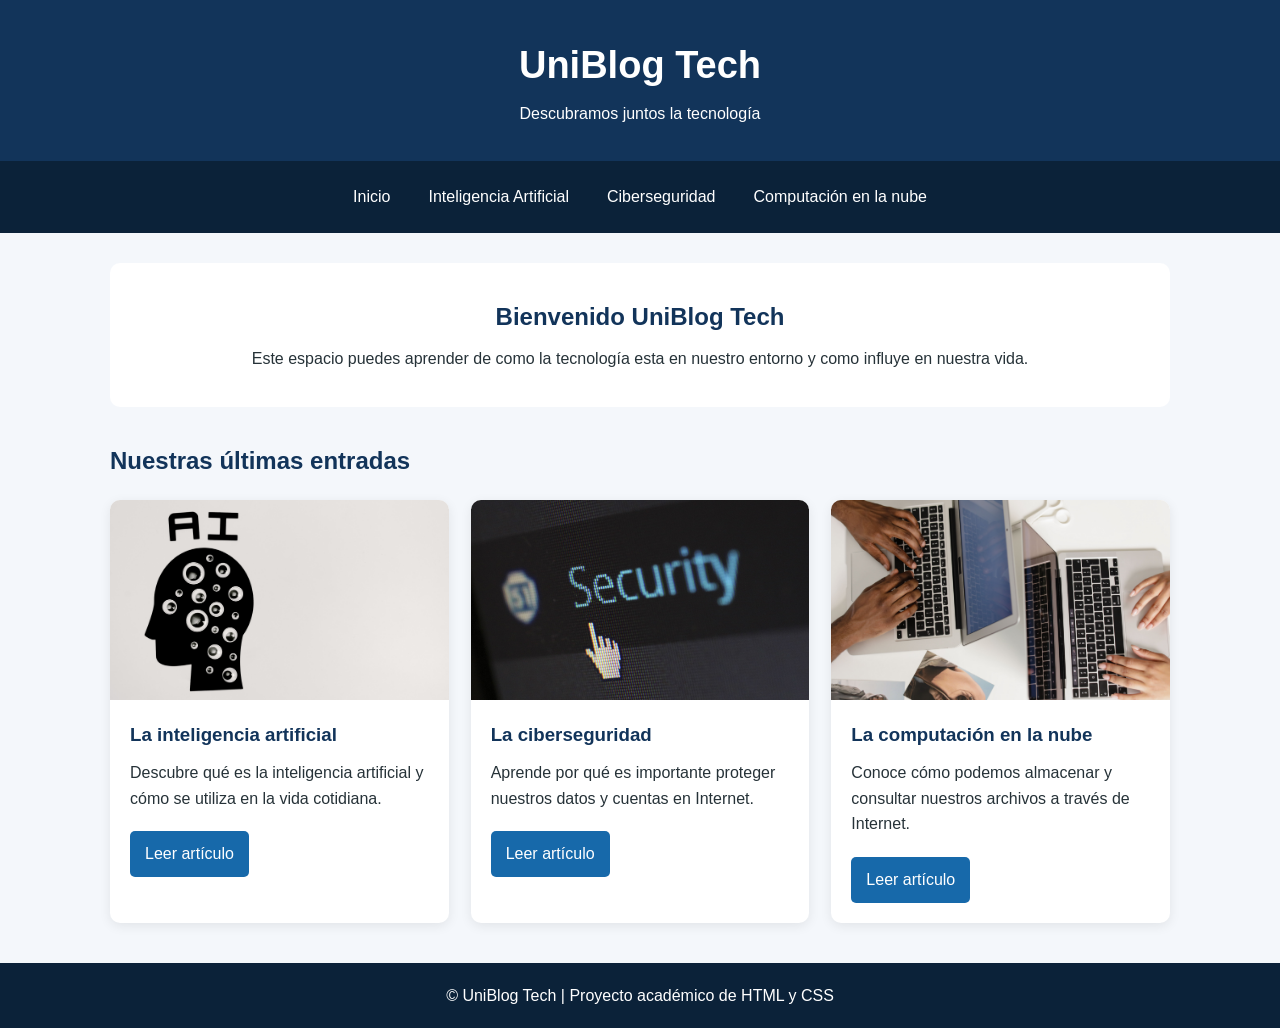
<file: index.html>
<!DOCTYPE html>
<html lang="es">
<head>
    <meta charset="UTF-8">
    <meta name="viewport" content="width=device-width, initial-scale=1.0">
    <title>UniBlog Tech | Tecnología para todos</title>
    <link rel="stylesheet" href="css/estilos.css">
</head>
<body>

    <header>
        <h1>UniBlog Tech</h1>
        <p>Descubramos juntos la tecnología</p>
    </header>

    <nav>
        <a href="index.html">Inicio</a>
        <a href="articulo1.html">Inteligencia Artificial</a>
        <a href="articulo2.html">Ciberseguridad</a>
        <a href="articulo3.html">Computación en la nube</a>
    </nav>

    <main>
        <section class="presentacion">
            <h2>Bienvenido UniBlog Tech</h2>
            <p>
                Este espacio puedes aprender de como la tecnología esta en nuestro entorno y como influye en nuestra vida.
            </p>
        </section>

        <section class="articulos">
            <h2>Nuestras últimas entradas</h2>

            <div class="contenedor-tarjetas">

                <article class="tarjeta">
                    <img src="img/inteligencia-artificial.jpg"
                         alt="Representación de inteligencia artificial">
                    <div class="contenido-tarjeta">
                        <h3>La inteligencia artificial</h3>
                        <p>
                            Descubre qué es la inteligencia artificial
                            y cómo se utiliza en la vida cotidiana.
                        </p>
                        <a href="articulo1.html" class="boton">
                            Leer artículo
                        </a>
                    </div>
                </article>

                <article class="tarjeta">
                    <img src="img/ciberseguridad.jpg"
                         alt="Protección de la información digital">
                    <div class="contenido-tarjeta">
                        <h3>La ciberseguridad</h3>
                        <p>
                            Aprende por qué es importante proteger
                            nuestros datos y cuentas en Internet.
                        </p>
                        <a href="articulo2.html" class="boton">
                            Leer artículo
                        </a>
                    </div>
                </article>

                <article class="tarjeta">
                    <img src="img/computacion-nube.jpg"
                         alt="Servicios de computación en la nube">
                    <div class="contenido-tarjeta">
                        <h3>La computación en la nube</h3>
                        <p>
                            Conoce cómo podemos almacenar y consultar
                            nuestros archivos a través de Internet.
                        </p>
                        <a href="articulo3.html" class="boton">
                            Leer artículo
                        </a>
                    </div>
                </article>

            </div>
        </section>
    </main>

    <footer>
        <p>&copy; UniBlog Tech | Proyecto académico de HTML y CSS</p>
    </footer>

</body>
</html>
</file>
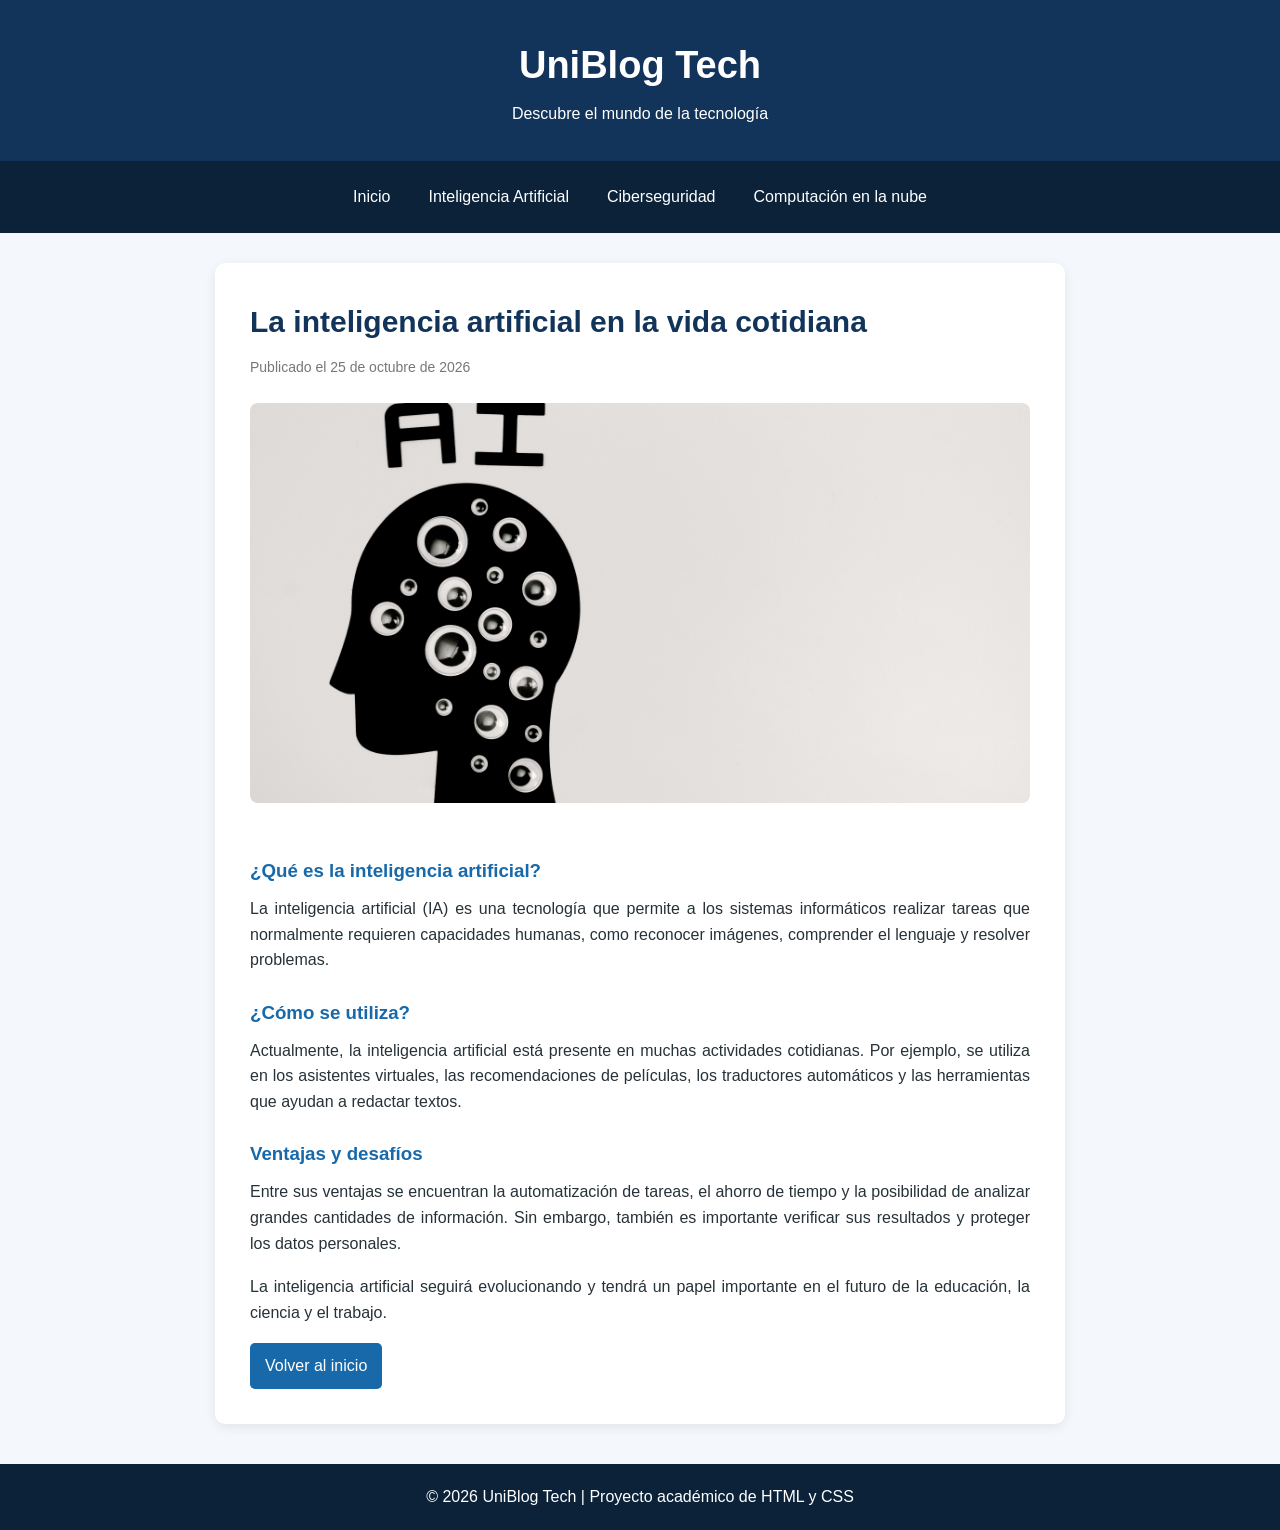
<file: articulo1.html>
<!DOCTYPE html>
<html lang="es">
<head>
    <meta charset="UTF-8">
    <meta name="viewport" content="width=device-width, initial-scale=1.0">
    <title>Inteligencia artificial | UniBlog Tech</title>
    <link rel="stylesheet" href="css/estilos.css">
</head>
<body>

    <header>
        <h1>UniBlog Tech</h1>
        <p>Descubre el mundo de la tecnología</p>
    </header>

    <nav>
        <a href="index.html">Inicio</a>
        <a href="articulo1.html">Inteligencia Artificial</a>
        <a href="articulo2.html">Ciberseguridad</a>
        <a href="articulo3.html">Computación en la nube</a>
    </nav>

    <main>
        <article class="entrada">
            <h2>La inteligencia artificial en la vida cotidiana</h2>

            <p class="fecha">Publicado el 25 de octubre de 2026</p>

            <img
                class="imagen-entrada"
                src="img/inteligencia-artificial.jpg"
                alt="Representación de la inteligencia artificial">

            <h3>¿Qué es la inteligencia artificial?</h3>

            <p>
                La inteligencia artificial (IA) es una tecnología que permite
                a los sistemas informáticos realizar tareas que normalmente
                requieren capacidades humanas, como reconocer imágenes,
                comprender el lenguaje y resolver problemas.
            </p>

            <h3>¿Cómo se utiliza?</h3>

            <p>
                Actualmente, la inteligencia artificial está presente en
                muchas actividades cotidianas. Por ejemplo, se utiliza en
                los asistentes virtuales, las recomendaciones de películas,
                los traductores automáticos y las herramientas que ayudan
                a redactar textos.
            </p>

            <h3>Ventajas y desafíos</h3>

            <p>
                Entre sus ventajas se encuentran la automatización de tareas,
                el ahorro de tiempo y la posibilidad de analizar grandes
                cantidades de información. Sin embargo, también es importante
                verificar sus resultados y proteger los datos personales.
            </p>

            <p>
                La inteligencia artificial seguirá evolucionando y tendrá
                un papel importante en el futuro de la educación, la ciencia
                y el trabajo.
            </p>

            <a href="index.html" class="boton">Volver al inicio</a>
        </article>
    </main>

    <footer>
        <p>&copy; 2026 UniBlog Tech | Proyecto académico de HTML y CSS</p>
    </footer>

</body>
</html>
</file>
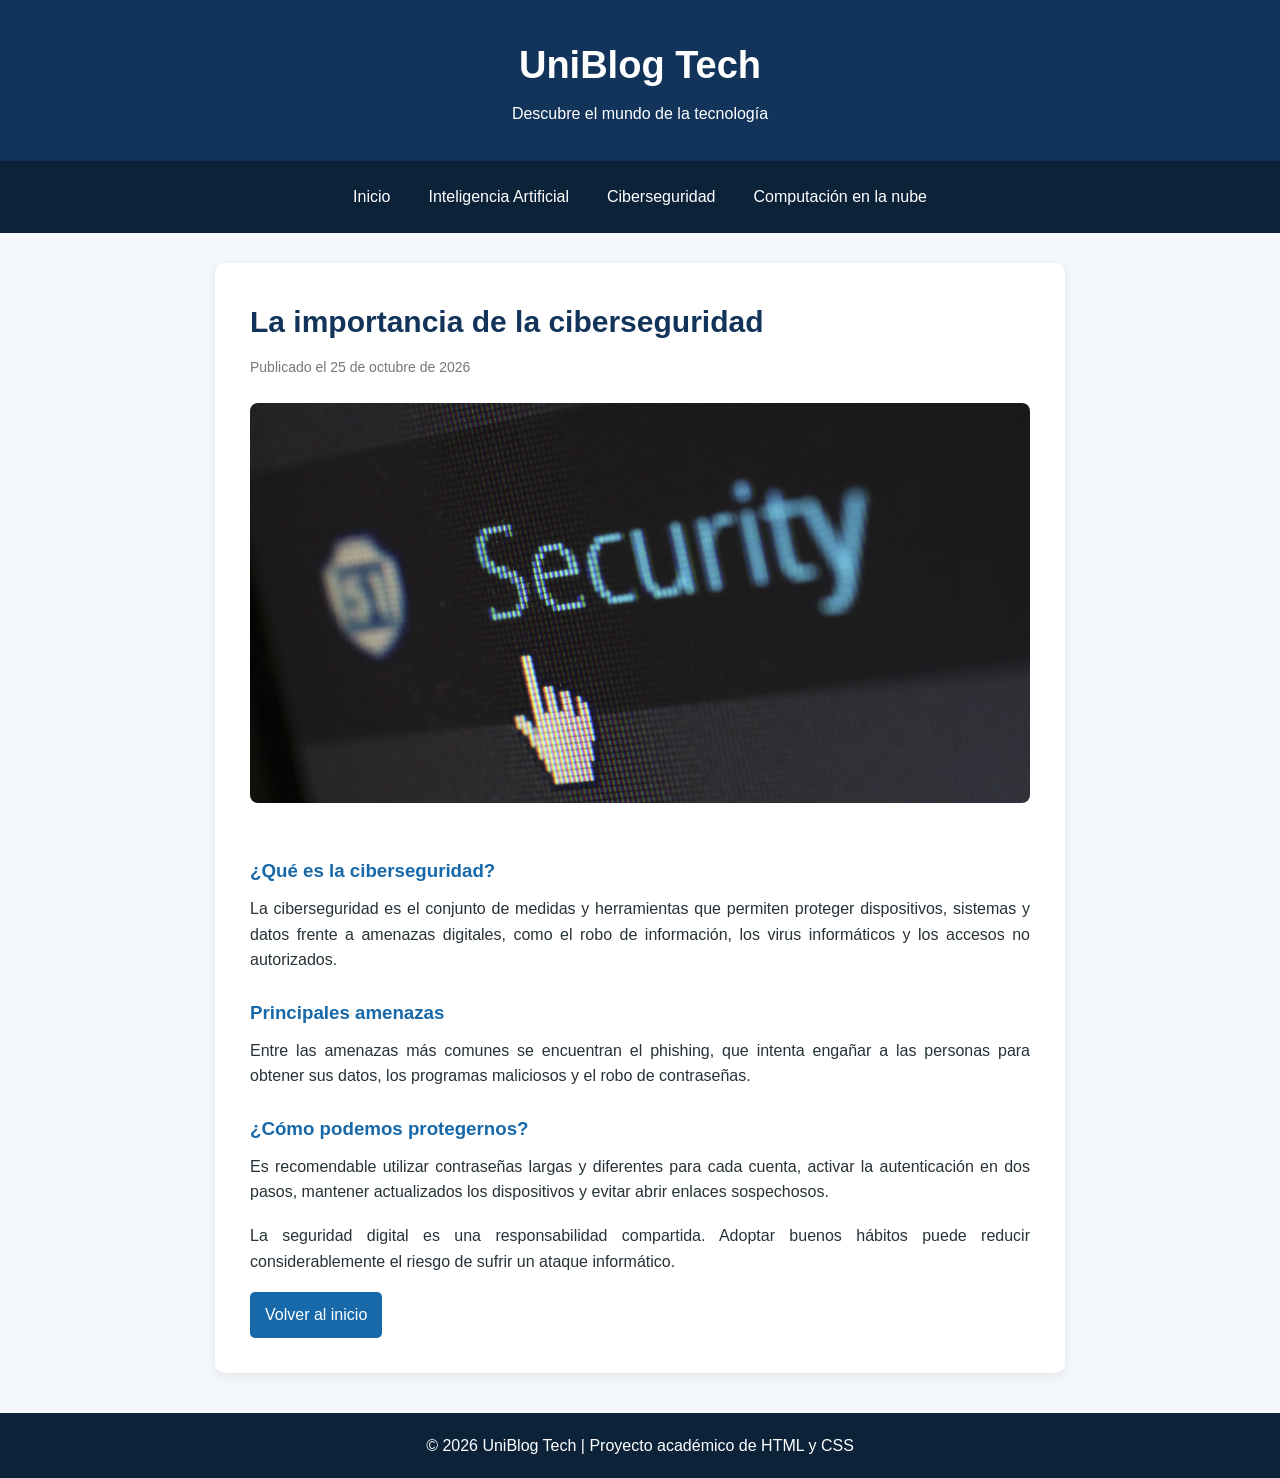
<file: articulo2.html>
<!DOCTYPE html>
<html lang="es">
<head>
    <meta charset="UTF-8">
    <meta name="viewport" content="width=device-width, initial-scale=1.0">
    <title>Ciberseguridad | UniBlog Tech</title>
    <link rel="stylesheet" href="css/estilos.css">
</head>
<body>

    <header>
        <h1>UniBlog Tech</h1>
        <p>Descubre el mundo de la tecnología</p>
    </header>

    <nav>
        <a href="index.html">Inicio</a>
        <a href="articulo1.html">Inteligencia Artificial</a>
        <a href="articulo2.html">Ciberseguridad</a>
        <a href="articulo3.html">Computación en la nube</a>
    </nav>

    <main>
        <article class="entrada">
            <h2>La importancia de la ciberseguridad</h2>

            <p class="fecha">Publicado el 25 de octubre de 2026</p>

            <img
                class="imagen-entrada"
                src="img/ciberseguridad.jpg"
                alt="Protección de la información digital">

            <h3>¿Qué es la ciberseguridad?</h3>

            <p>
                La ciberseguridad es el conjunto de medidas y herramientas
                que permiten proteger dispositivos, sistemas y datos frente
                a amenazas digitales, como el robo de información,
                los virus informáticos y los accesos no autorizados.
            </p>

            <h3>Principales amenazas</h3>

            <p>
                Entre las amenazas más comunes se encuentran el phishing,
                que intenta engañar a las personas para obtener sus datos,
                los programas maliciosos y el robo de contraseñas.
            </p>

            <h3>¿Cómo podemos protegernos?</h3>

            <p>
                Es recomendable utilizar contraseñas largas y diferentes
                para cada cuenta, activar la autenticación en dos pasos,
                mantener actualizados los dispositivos y evitar abrir
                enlaces sospechosos.
            </p>

            <p>
                La seguridad digital es una responsabilidad compartida.
                Adoptar buenos hábitos puede reducir considerablemente
                el riesgo de sufrir un ataque informático.
            </p>

            <a href="index.html" class="boton">Volver al inicio</a>
        </article>
    </main>

    <footer>
        <p>&copy; 2026 UniBlog Tech | Proyecto académico de HTML y CSS</p>
    </footer>

</body>
</html>
</file>
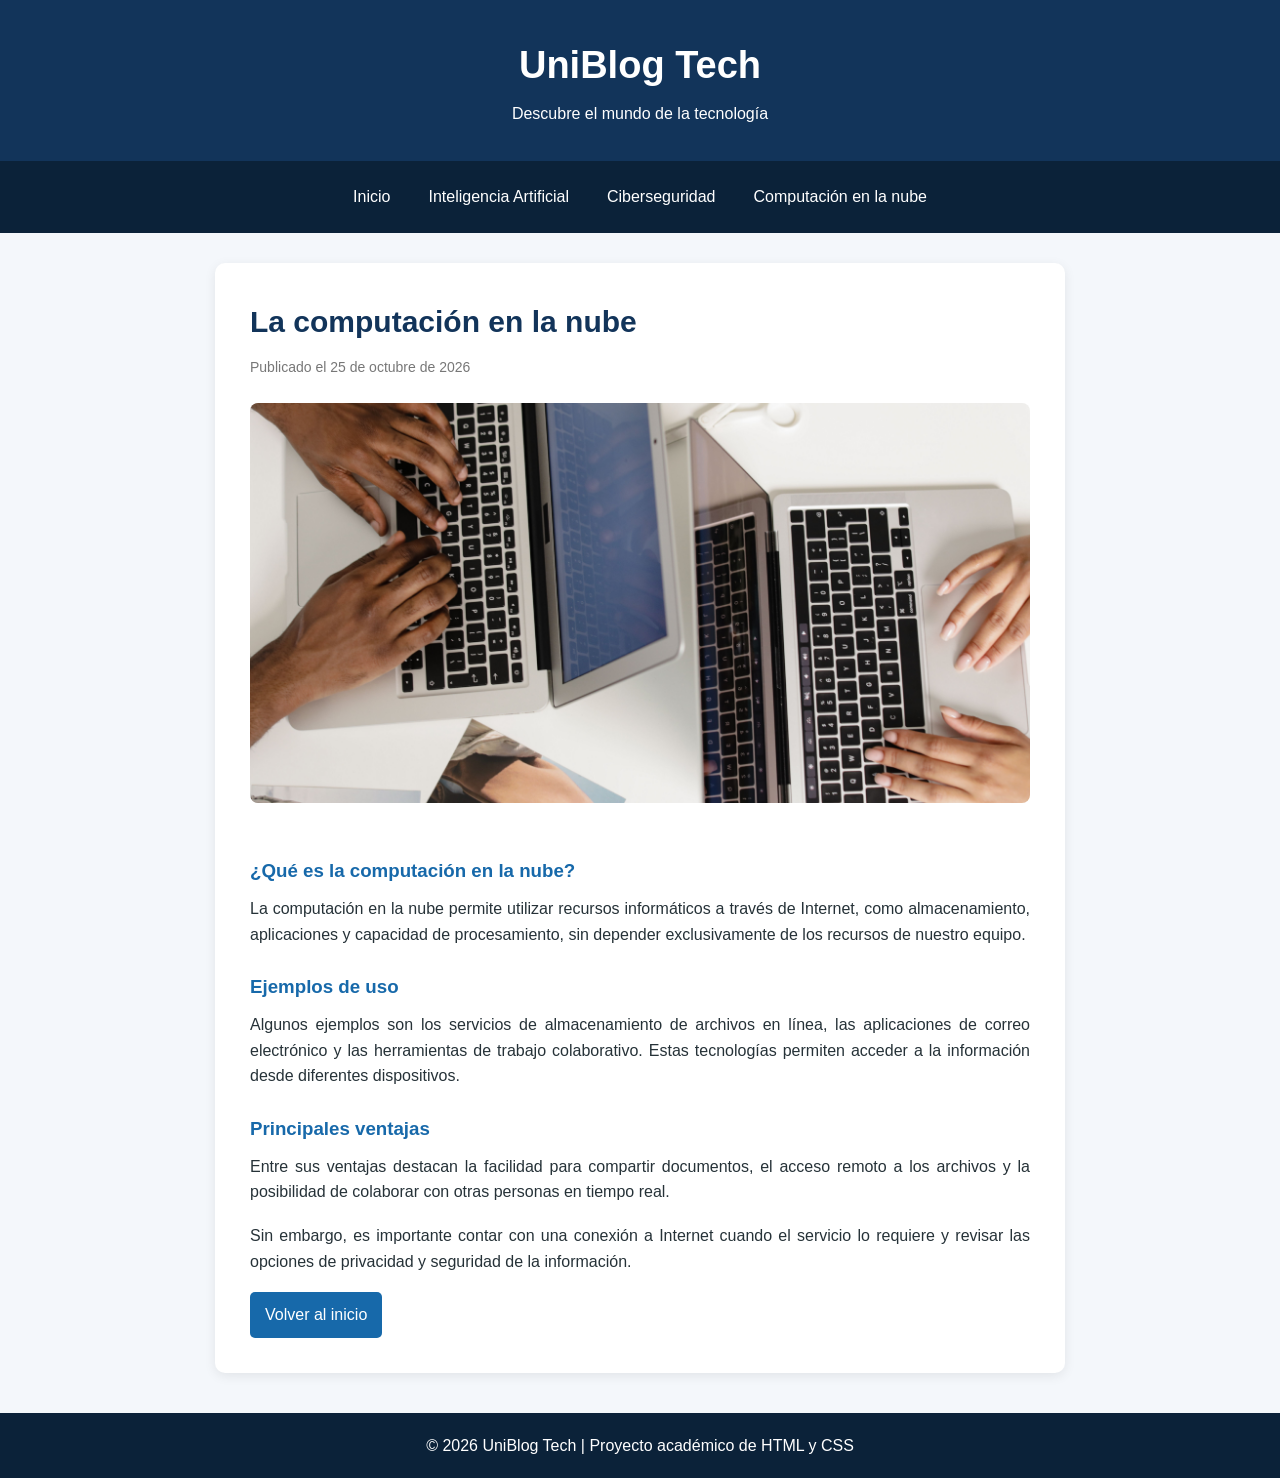
<file: articulo3.html>
<!DOCTYPE html>
<html lang="es">
<head>
    <meta charset="UTF-8">
    <meta name="viewport" content="width=device-width, initial-scale=1.0">
    <title>Computación en la nube | UniBlog Tech</title>
    <link rel="stylesheet" href="css/estilos.css">
</head>
<body>

    <header>
        <h1>UniBlog Tech</h1>
        <p>Descubre el mundo de la tecnología</p>
    </header>

    <nav>
        <a href="index.html">Inicio</a>
        <a href="articulo1.html">Inteligencia Artificial</a>
        <a href="articulo2.html">Ciberseguridad</a>
        <a href="articulo3.html">Computación en la nube</a>
    </nav>

    <main>
        <article class="entrada">
            <h2>La computación en la nube</h2>

            <p class="fecha">Publicado el 25 de octubre de 2026</p>

            <img
                class="imagen-entrada"
                src="img/computacion-nube.jpg"
                alt="Representación de la computación en la nube">

            <h3>¿Qué es la computación en la nube?</h3>

            <p>
                La computación en la nube permite utilizar recursos
                informáticos a través de Internet, como almacenamiento,
                aplicaciones y capacidad de procesamiento, sin depender
                exclusivamente de los recursos de nuestro equipo.
            </p>

            <h3>Ejemplos de uso</h3>

            <p>
                Algunos ejemplos son los servicios de almacenamiento
                de archivos en línea, las aplicaciones de correo
                electrónico y las herramientas de trabajo colaborativo.
                Estas tecnologías permiten acceder a la información
                desde diferentes dispositivos.
            </p>

            <h3>Principales ventajas</h3>

            <p>
                Entre sus ventajas destacan la facilidad para compartir
                documentos, el acceso remoto a los archivos y la posibilidad
                de colaborar con otras personas en tiempo real.
            </p>

            <p>
                Sin embargo, es importante contar con una conexión
                a Internet cuando el servicio lo requiere y revisar
                las opciones de privacidad y seguridad de la información.
            </p>

            <a href="index.html" class="boton">Volver al inicio</a>
        </article>
    </main>

    <footer>
        <p>&copy; 2026 UniBlog Tech | Proyecto académico de HTML y CSS</p>
    </footer>

</body>
</html>
</file>
<file: css/estilos.css>
/* Configuración general */
* {
    margin: 0;
    padding: 0;
    box-sizing: border-box;
}

body {
    font-family: Arial, sans-serif;
    background-color: #f4f7fb;
    color: #263238;
    line-height: 1.6;
}

/* Encabezado */
header {
    background-color: #12345a;
    color: white;
    text-align: center;
    padding: 35px 20px;
}

header h1 {
    font-size: 38px;
    margin-bottom: 5px;
}

/* Menú de navegación */
nav {
    background-color: #0b2239;
    display: flex;
    justify-content: center;
    flex-wrap: wrap;
    gap: 10px;
    padding: 15px;
}

nav a {
    color: white;
    text-decoration: none;
    padding: 8px 14px;
    border-radius: 5px;
}

nav a:hover {
    background-color: #2467a5;
}

/* Contenido principal */
main {
    max-width: 1100px;
    margin: 30px auto;
    padding: 0 20px;
}

.presentacion {
    background-color: white;
    text-align: center;
    padding: 35px 20px;
    border-radius: 10px;
    margin-bottom: 35px;
}

.presentacion h2 {
    color: #12345a;
    margin-bottom: 10px;
}

.articulos > h2 {
    margin-bottom: 20px;
    color: #12345a;
}

/* Tarjetas de artículos */
.contenedor-tarjetas {
    display: grid;
    grid-template-columns: repeat(3, minmax(0, 1fr));
    gap: 22px;
}

.tarjeta {
    background-color: white;
    border-radius: 10px;
    overflow: hidden;
    box-shadow: 0 3px 12px rgba(0, 0, 0, 0.08);
}

.tarjeta img {
    width: 100%;
    height: 200px;
    object-fit: cover;
    display: block;
}

.contenido-tarjeta {
    padding: 20px;
}

.contenido-tarjeta h3 {
    color: #12345a;
    margin-bottom: 10px;
}

.contenido-tarjeta p {
    margin-bottom: 20px;
}

/* Botones */
.boton {
    display: inline-block;
    background-color: #1769aa;
    color: white;
    text-decoration: none;
    padding: 10px 15px;
    border-radius: 5px;
}

.boton:hover {
    background-color: #0b456f;
}

/* Pie de página */
footer {
    background-color: #0b2239;
    color: white;
    text-align: center;
    padding: 20px;
    margin-top: 40px;
}

/* Adaptación a tabletas y móviles */
@media (max-width: 800px) {
    .contenedor-tarjetas {
        grid-template-columns: repeat(2, minmax(0, 1fr));
    }
}

@media (max-width: 550px) {
    .contenedor-tarjetas {
        grid-template-columns: 1fr;
    }

    header h1 {
        font-size: 30px;
    }

    nav {
        flex-direction: column;
        align-items: center;
    }
}

/* Página individual de cada entrada */
.entrada {
    background-color: white;
    max-width: 850px;
    margin: 0 auto;
    padding: 35px;
    border-radius: 10px;
    box-shadow: 0 3px 12px rgba(0, 0, 0, 0.08);
}

.entrada h2 {
    color: #12345a;
    font-size: 30px;
    margin-bottom: 10px;
}

.entrada h3 {
    color: #1769aa;
    margin-top: 25px;
    margin-bottom: 10px;
}

.entrada p {
    margin-bottom: 18px;
    text-align: justify;
}

.entrada .fecha {
    color: #777;
    font-size: 14px;
    margin-bottom: 25px;
}

.imagen-entrada {
    width: 100%;
    max-height: 400px;
    object-fit: cover;
    border-radius: 8px;
    margin-bottom: 20px;
}

/* Adaptación de los artículos a móviles */
@media (max-width: 550px) {
    .entrada {
        padding: 20px;
    }

    .entrada h2 {
        font-size: 24px;
    }
}
</file>
